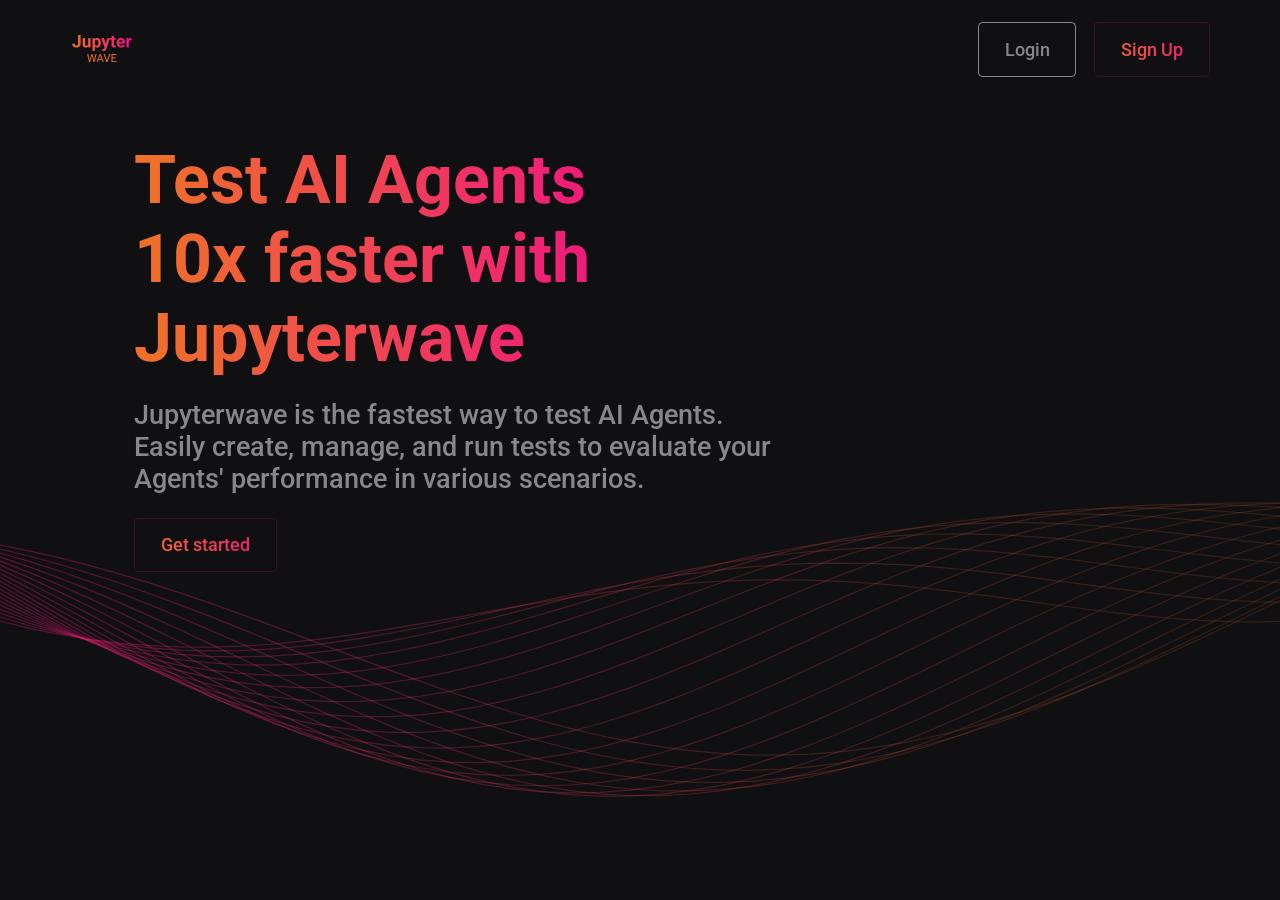
<file: index.html>
<!DOCTYPE html>
<html lang="en">
    <head>
        <title>Jupyterwave</title>

        <meta charset="UTF-8">
        <meta name="viewport" content="width=device-width, initial-scale=1.0">
        <meta name="description" content="Testing AI Agents is slow. We make it fast.">
        <meta name="author" content="Jupyterwave">

        <link rel="icon" type="image/x-icon" href="assets/favicon.ico">
        <link rel="stylesheet" href="styles/styles.css">
    </head>

    <body class = "main">
        <div class="wave-container" id="wave-container"></div>
        
        <div class = "main_top">
            <div class = "main_top_logo">
                <a href="/"><img class = "main_top_logo" src="assets/Logo Transparent.png" alt="Jupyterwave Logo" width="300"></a>
            </div>

            <div class = "main_top_tagline">
                <a class = "main_top_tagline_button_secondary" href="https://app.jupyterwave.com/login">
                    Login
                </a>
                <a class = "main_top_tagline_button_primary" href="https://app.jupyterwave.com/signup">
                    Sign Up
                </a>
            </div>
        </div>

        <div class="main_content">
            <div class = "main_content_title">
                Test AI Agents 10x faster with Jupyterwave
            </div>

            <div class = "main_content_subtitle">
                Jupyterwave is the fastest way to test AI Agents. Easily create, manage, and run tests to evaluate your Agents' performance in various scenarios.
            </div>

            <div class="main_top_tagline_button_primary" href ="https://app.jupyterwave.com/signup">
                Get started
            </div>
        </div>

        <script src="scripts/script.js"></script>
    </body>
</html>
</file>
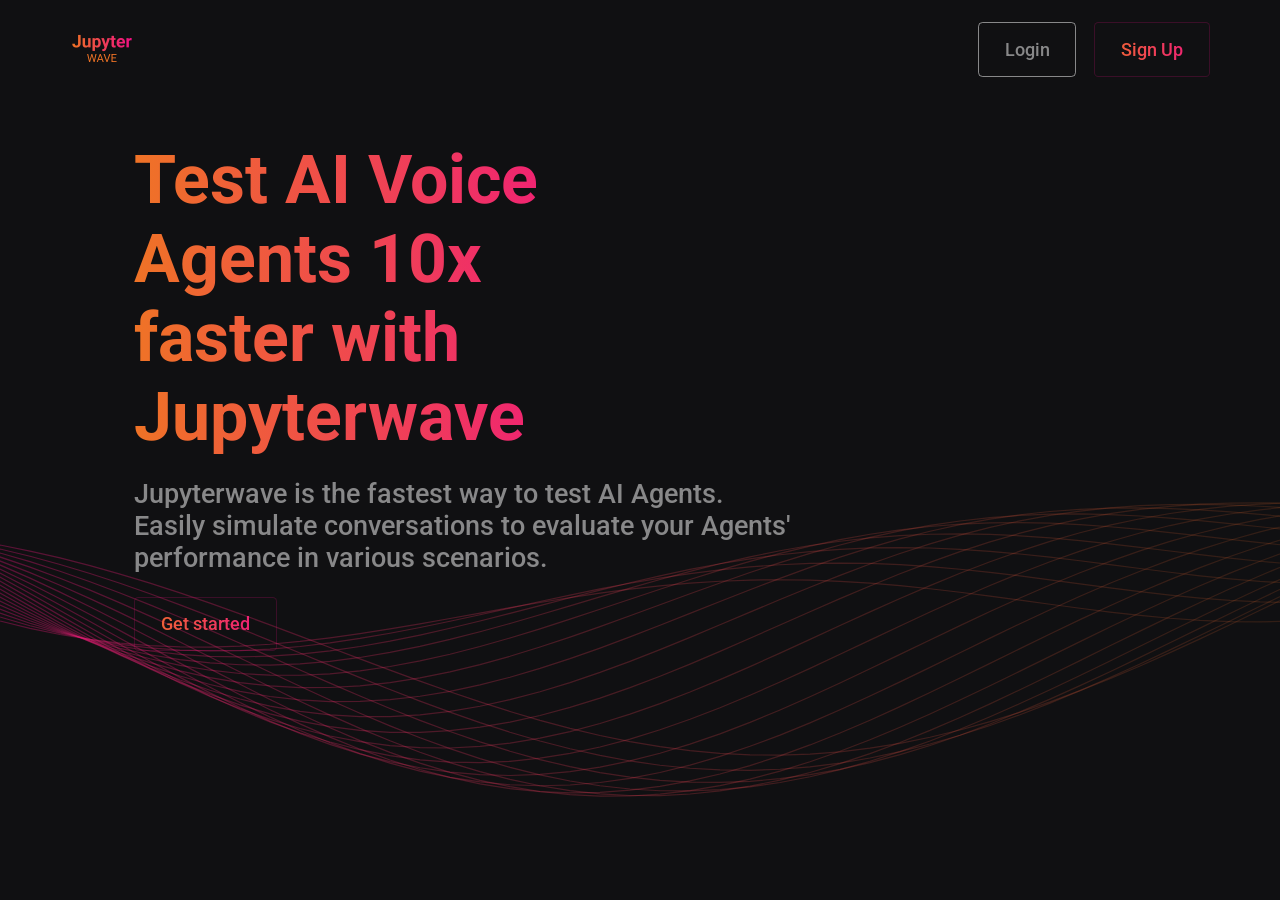
<file: public/index.html>
<!DOCTYPE html>
<html lang="en">
    <head>
        <title>Jupyterwave</title>

        <meta charset="UTF-8">
        <meta name="viewport" content="width=device-width, initial-scale=1.0">
        <meta name="description" content="Testing AI Agents is slow. We make it fast.">
        <meta name="author" content="Jupyterwave">

        <link rel="icon" type="image/x-icon" href="assets/favicon.ico">
        <link rel="stylesheet" href="styles/styles.css">
    </head>

    <body class = "main">
        <div class="wave-container" id="wave-container"></div>
        
        <div class = "main_top">
            <div class = "main_top_logo">
                <a href="/"><img class = "main_top_logo" src="assets/Logo Transparent.png" alt="Jupyterwave Logo" width="300"></a>
            </div>

            <div class = "main_top_tagline">
                <a class = "main_top_tagline_button_secondary" href="https://app.jupyterwave.com">
                    Login
                </a>
                <a class = "main_top_tagline_button_primary" href="https://app.jupyterwave.com/signup">
                    Sign Up
                </a>
            </div>
        </div>

        <div class="main_content">
            <div class = "main_content_title">
                Test AI Voice Agents 10x faster with Jupyterwave
            </div>

            <div class = "main_content_subtitle">
                Jupyterwave is the fastest way to test AI Agents. Easily simulate conversations to evaluate your Agents' performance in various scenarios.
            </div>

            <a class="main_top_tagline_button_primary" href="https://app.jupyterwave.com/signup">
                Get started
            </a>
        </div>

        <script src="scripts/script.js"></script>
    </body>
</html>
</file>
<file: styles/styles.css>
@font-face {
    font-family: "Roboto";
    src: url(/font/Roboto-Regular.ttf);
    font-weight: normal;
    font-style: normal;
}

@font-face {
    font-family: "Roboto";
    src: url(/font/Roboto-Medium.ttf);
    font-weight: medium;
    font-style: normal;
}

@font-face {
    font-family: "Roboto";
    src: url(/font/Roboto-Bold.ttf);
    font-weight: bold;
    font-style: normal;
}

.main {
    background-color: #101012;
    font-family: "Roboto";
    margin: 0;
    padding: 0;
    overflow-x: hidden;
    display: flex;
    flex-direction: column;
    padding: 0.5vh 0.5vw;
    box-sizing: border-box;
}

.main_top {
    width: 100%;
    height: 10vh;
    display: flex;
    flex-direction: row;
    align-items: center;
    justify-content: space-between;
    padding: 1vh 5vw;
    box-sizing: border-box;
}

.main_top_logo {
    width: 100%;
    max-width: 5vw;
}

.main_top_tagline {
    display: flex;
    flex-direction: row;
    column-gap: 2vh;
}

.main_top_tagline_button_secondary {
    color: #FFFFFF80;
    padding: 1.75vh 2vw;
    font-size: 2vh;
    border-style: solid;
    box-sizing: border-box;
    border-radius: 0.5vh;
    border-width: 0.1vh;
    border-color: #FFFFFF80;
    text-decoration: none;
    cursor: pointer;
}

.main_top_tagline_button_primary {
    background: linear-gradient(to right,#EF7326, #F01084);
    background-clip: text;
    -webkit-background-clip: text;
    -webkit-text-fill-color: transparent;
    border-style: solid;
    border-radius: 0.5vh;
    border-color: #F0108432;
    border-width: 0.1vh;
    padding: 1.75vh 2vw;
    font-size: 2vh;
    cursor: pointer;
}

.main_content {
    width: 100%;
    display: flex;
    flex-direction: column;
    align-items: start;
    padding: 5vh 10vw;
    box-sizing: border-box;
    row-gap: 2.5vh;
}

.main_content_title {
    width: 50%;
    text-align: left;
    font-size: 7.5vh;
    background: linear-gradient(to right,#EF7326, #F01084);
    background-clip: text;
    -webkit-background-clip: text;
    -webkit-text-fill-color: transparent;
    font-weight: bold;
}

.main_content_subtitle {
    width: 65%;
    text-align: left;
    font-size: 3vh;
    color: #FFFFFF80;
    font-weight: medium;
}

.wave-container {
    position: fixed;
    top: 0;
    left: 0;
    width: 100%;
    height: 100vh;
    overflow: hidden;
    z-index: -1;
    pointer-events: none;
}

.wave-container svg {
    width: 100%;
    height: 100%;
    display: block;
}

@keyframes float {
    0%, 100% { transform: translateY(0) scale(1.02); }
    50% { transform: translateY(-10px) scale(1); }
}

.wave-group {
    animation: float 20s ease-in-out infinite;
    transform-origin: center;
}

@media (max-width: 768px) {
    .main_content_title {
        font-size: 5vh;
        width: 100%;
    }

    .main_content_subtitle {
        font-size: 2.5vh;
        width: 100%;
    }

    .main_top_logo {
        max-width: 10vw;
    }
}
</file>
<file: public/styles/styles.css>
@font-face {
    font-family: "Roboto";
    src: url(../font/Roboto-Regular.ttf);
    font-weight: normal;
    font-style: normal;
}

@font-face {
    font-family: "Roboto";
    src: url(../font/Roboto-Medium.ttf);
    font-weight: medium;
    font-style: normal;
}

@font-face {
    font-family: "Roboto";
    src: url(../font/Roboto-Bold.ttf);
    font-weight: bold;
    font-style: normal;
}

.main {
    background-color: #101012;
    font-family: "Roboto";
    margin: 0;
    padding: 0;
    overflow-x: hidden;
    display: flex;
    flex-direction: column;
    padding: 0.5vh 0.5vw;
    box-sizing: border-box;
}

.main_top {
    width: 100%;
    height: 10vh;
    display: flex;
    flex-direction: row;
    align-items: center;
    justify-content: space-between;
    padding: 1vh 5vw;
    box-sizing: border-box;
}

.main_top_logo {
    width: 100%;
    max-width: 5vw;
}

.main_top_tagline {
    display: flex;
    flex-direction: row;
    column-gap: 2vh;
}

.main_top_tagline_button_secondary {
    color: #FFFFFF80;
    padding: 1.75vh 2vw;
    font-size: 2vh;
    border-style: solid;
    box-sizing: border-box;
    border-radius: 0.5vh;
    border-width: 0.1vh;
    border-color: #FFFFFF80;
    text-decoration: none;
    cursor: pointer;
}

.main_top_tagline_button_primary {
    background: linear-gradient(to right,#EF7326, #F01084);
    background-clip: text;
    -webkit-background-clip: text;
    -webkit-text-fill-color: transparent;
    border-style: solid;
    border-radius: 0.5vh;
    border-color: #F0108432;
    border-width: 0.1vh;
    padding: 1.75vh 2vw;
    font-size: 2vh;
    cursor: pointer;
}

.main_content {
    width: 100%;
    display: flex;
    flex-direction: column;
    align-items: start;
    padding: 5vh 10vw;
    box-sizing: border-box;
    row-gap: 2.5vh;
}

.main_content_title {
    width: 50%;
    text-align: left;
    font-size: 7.5vh;
    background: linear-gradient(to right,#EF7326, #F01084);
    background-clip: text;
    -webkit-background-clip: text;
    -webkit-text-fill-color: transparent;
    font-weight: bold;
}

.main_content_subtitle {
    width: 65%;
    text-align: left;
    font-size: 3vh;
    color: #FFFFFF80;
    font-weight: medium;
}

.wave-container {
    position: fixed;
    top: 0;
    left: 0;
    width: 100%;
    height: 100vh;
    overflow: hidden;
    z-index: -1;
    pointer-events: none;
}

.wave-container svg {
    width: 100%;
    height: 100%;
    display: block;
}

@keyframes float {
    0%, 100% { transform: translateY(0) scale(1.02); }
    50% { transform: translateY(-10px) scale(1); }
}

.wave-group {
    animation: float 20s ease-in-out infinite;
    transform-origin: center;
}

@media (max-width: 768px) {
    .main_content_title {
        font-size: 5vh;
        width: 100%;
    }

    .main_content_subtitle {
        font-size: 2.5vh;
        width: 100%;
    }

    .main_top_logo {
        max-width: 10vw;
    }
}
</file>
